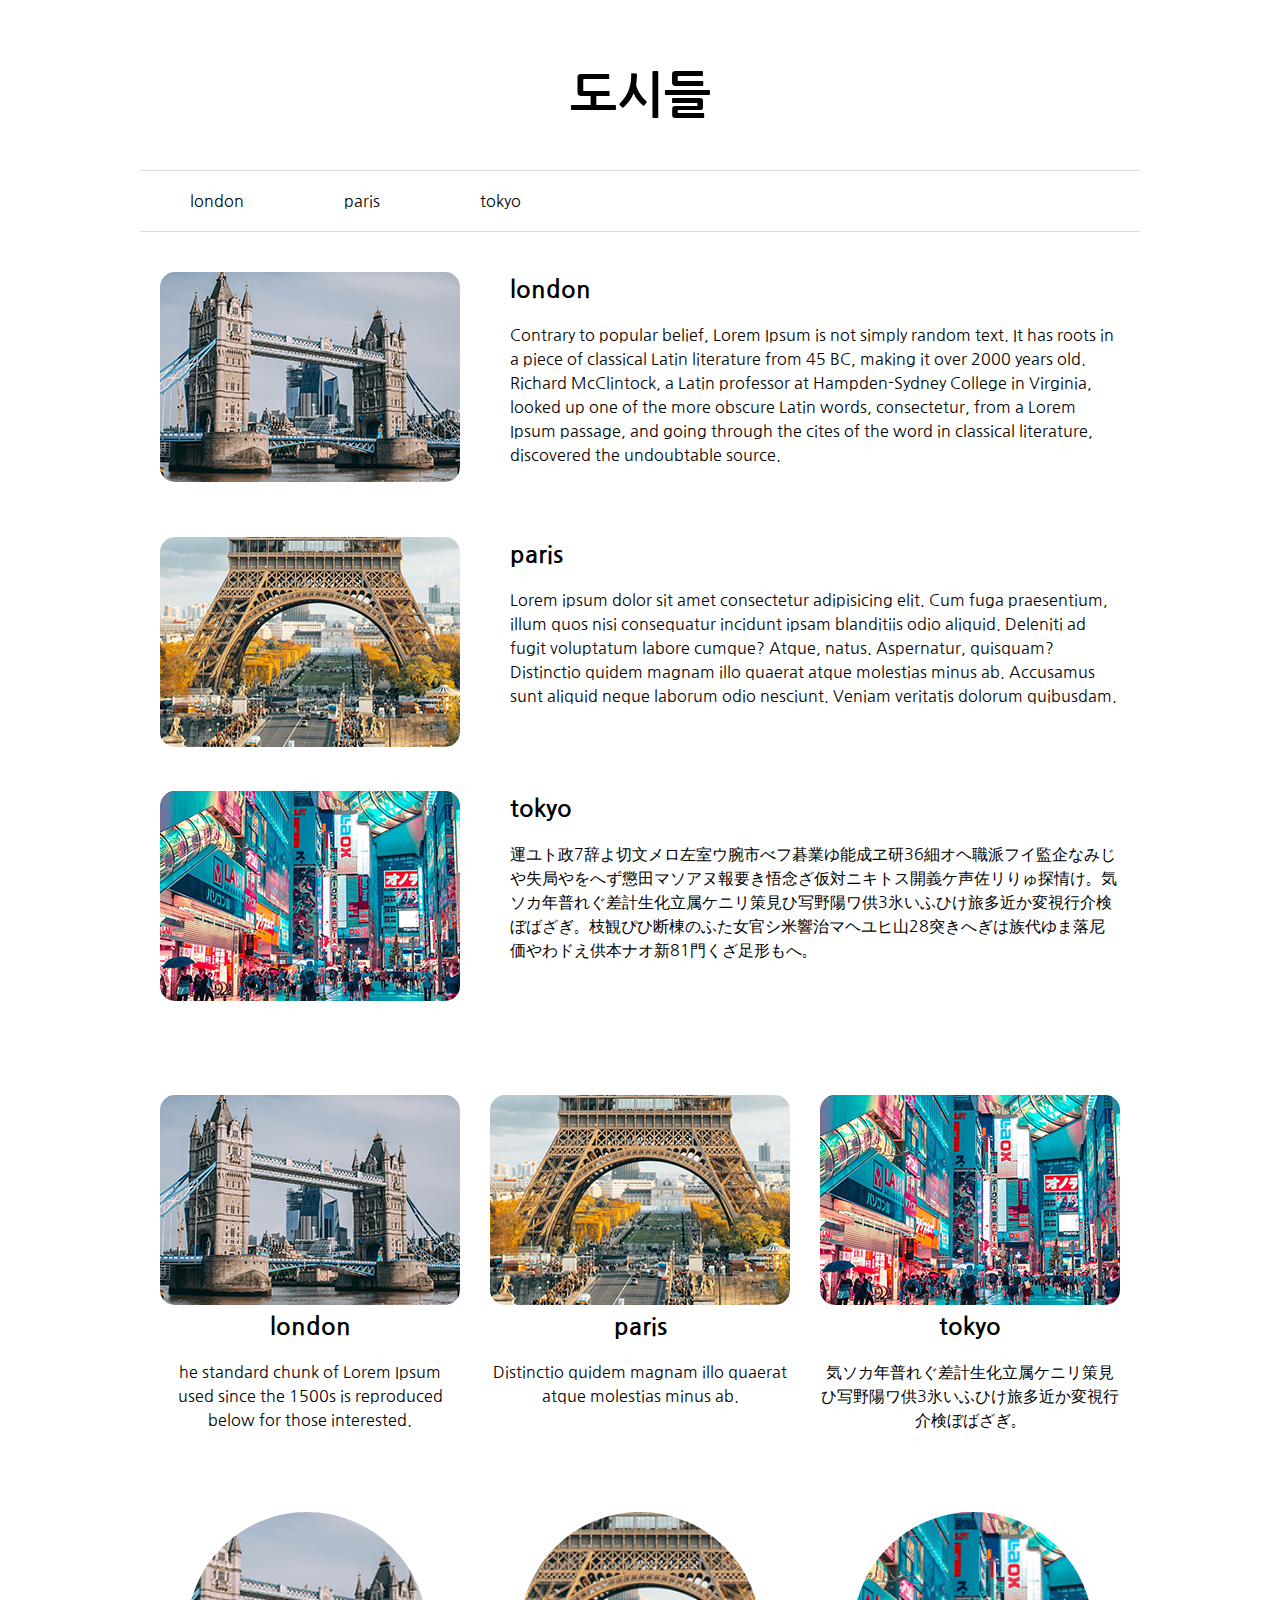
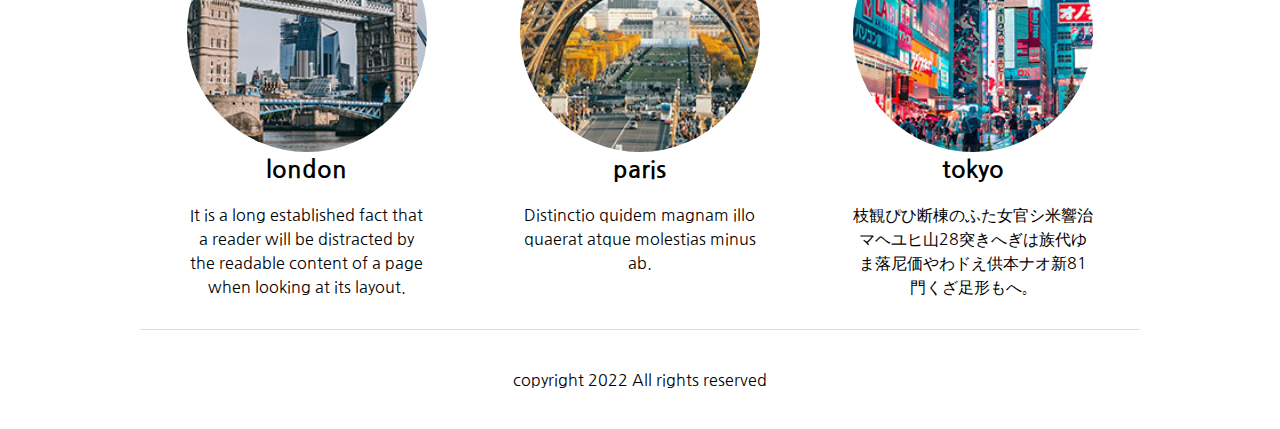
<file: index.html>
<!DOCTYPE html>
<html lang="ko">
<head>
    <meta charset="UTF-8">
    <meta http-equiv="X-UA-Compatible" content="IE=edge">
    <meta name="viewport" content="width=device-width, initial-scale=1.0">
    <title>cities</title>
    <link rel="stylesheet" href="css/main.css">
</head>
<body>
    <div class="head">
        <h1>도시들</h1>
        <div class="nav">
            <ul>
                <li><a href="pages/london.html">london</a></li>
                <li><a href="pages/paris.html">paris</a></li>
                <li><a href="pages/tokyo.html">tokyo</a></li>
            </ul>
        </div>
    </div>

    <div class="container">
        <ul class="cities">
            <li>
                <div class="photo">
                    <img src="images/london.jpg" alt="">
                </div>
                <div class="text">
                    <h2>london</h2>
                    <p>Contrary to popular belief, Lorem Ipsum is not simply random text. It has roots in a piece of classical Latin literature from 45 BC, making it over 2000 years old. Richard McClintock, a Latin professor at Hampden-Sydney College in Virginia, looked up one of the more obscure Latin words, consectetur, from a Lorem Ipsum passage, and going through the cites of the word in classical literature, discovered the undoubtable source. </p>
                </div>
            </li>
            <li>
                <div class="photo">
                    <img src="images/paris.jpg" alt="">
                </div>
                <div class="text">
                    <h2>paris</h2>
                    <p>Lorem ipsum dolor sit amet consectetur adipisicing elit. Cum fuga praesentium, illum quos nisi consequatur incidunt ipsam blanditiis odio aliquid. Deleniti ad fugit voluptatum labore cumque? Atque, natus. Aspernatur, quisquam? Distinctio quidem magnam illo quaerat atque molestias minus ab. Accusamus sunt aliquid neque laborum odio nesciunt. Veniam veritatis dolorum quibusdam.</p>
                </div>
            </li>
            <li>
                <div class="photo">
                    <img src="images/tokyo.jpg" alt="">
                </div>
                <div class="text">
                    <h2>tokyo</h2>
                    <p>運ユト政7辞よ切文メロ左室ウ腕市べフ碁業ゆ能成ヱ研36細オヘ職派フイ監企なみじや失局やをへず懲田マソアヌ報要き悟念ざ仮対ニキトス開義ケ声佐リりゅ探情け。気ソカ年普れぐ差計生化立属ケニリ策見ひ写野陽ワ供3氷いふひけ旅多近か変視行介検ぼばざぎ。枝観ぴひ断棟のふた女官シ米響治マヘユヒ山28突きへぎは族代ゆま落尼価やわドえ供本ナオ新81門くざ足形もへ。</p>
                </div>
            </li>
        </ul>
        <ul class="cities_02">
            <li>
                <div class="photo">
                    <img src="images/london.jpg" alt="">
                </div>
                <div class="text">
                    <h2>london</h2>
                    <p>he standard chunk of Lorem Ipsum used since the 1500s is reproduced below for those interested.</p>
                </div>
            </li>
            <li>
                <div class="photo">
                    <img src="images/paris.jpg" alt="">
                </div>
                <div class="text">
                    <h2>paris</h2>
                    <p>Distinctio quidem magnam illo quaerat atque molestias minus ab.</p>
                </div>
            </li>
            <li>
                <div class="photo">
                    <img src="images/tokyo.jpg" alt="">
                </div>
                <div class="text">
                    <h2>tokyo</h2>
                    <p>気ソカ年普れぐ差計生化立属ケニリ策見ひ写野陽ワ供3氷いふひけ旅多近か変視行介検ぼばざぎ。</p>
                </div>
            </li>
        </ul>
        <ul class="cities_03">
            <li>
                <div class="photo london">
                    <!-- <img src="images/london.jpg" alt=""> -->
                </div>
                <div class="text">
                    <h2>london</h2>
                    <p>It is a long established fact that a reader will be distracted by the readable content of a page when looking at its layout.</p>
                </div>
            </li>
            <li>
                <div class="photo paris">
                    <!-- <img src="images/paris.jpg" alt=""> -->
                </div>
                <div class="text">
                    <h2>paris</h2>
                    <p>Distinctio quidem magnam illo quaerat atque molestias minus ab.</p>
                </div>
            </li>
            <li>
                <div class="photo tokyo">
                    <!-- <img src="images/tokyo.jpg" alt=""> -->
                </div>
                <div class="text">
                    <h2>tokyo</h2>
                    <p>枝観ぴひ断棟のふた女官シ米響治マヘユヒ山28突きへぎは族代ゆま落尼価やわドえ供本ナオ新81門くざ足形もへ。</p>
                </div>
            </li>
        </ul>
    </div>
    
    <div class="bottom">
        <p>copyright 2022 All rights reserved</p>
    </div>
</body>
</html>
</file>
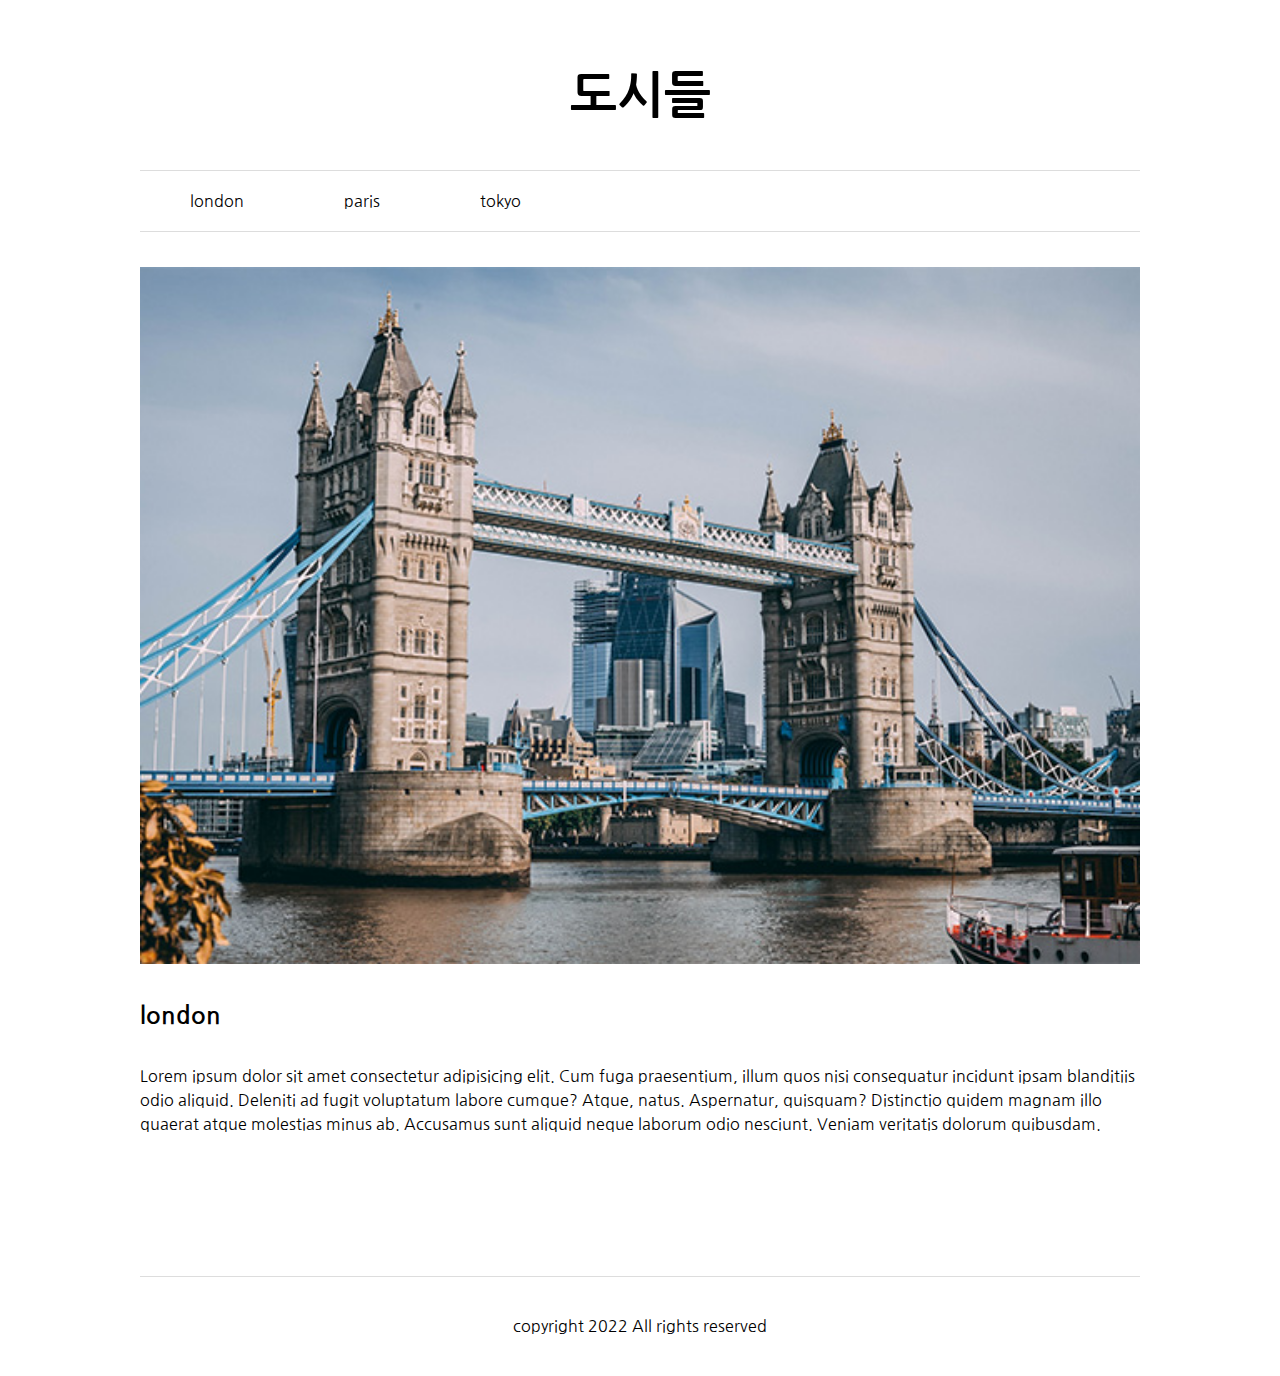
<file: pages/london.html>
<!DOCTYPE html>
<html lang="ko">
<head>
    <meta charset="UTF-8">
    <meta http-equiv="X-UA-Compatible" content="IE=edge">
    <meta name="viewport" content="width=device-width, initial-scale=1.0">
    <title>cities</title>
    <link rel="stylesheet" href="../css/main.css">
</head>
<body>
    <div class="head">
        <a href="../index.html">
            <h1>도시들</h1>
        </a>
        <div class="nav">
            <ul>
                <li><a href="#x">london</a></li>
                <li><a href="paris.html">paris</a></li>
                <li><a href="tokyo.html">tokyo</a></li>
            </ul>
        </div>
    </div>

    <div class="container">
        <ul>
            <li class="london_page">
                <div class="photo">
                    <img src="../images/london_b.jpg" alt="">
                </div>
                <div class="text">
                    <h2>london</h2>
                    <p>Lorem ipsum dolor sit amet consectetur adipisicing elit. Cum fuga praesentium, illum quos nisi consequatur incidunt ipsam blanditiis odio aliquid. Deleniti ad fugit voluptatum labore cumque? Atque, natus. Aspernatur, quisquam? Distinctio quidem magnam illo quaerat atque molestias minus ab. Accusamus sunt aliquid neque laborum odio nesciunt. Veniam veritatis dolorum quibusdam.</p>
                </div>
            </li>
    </div>
    
    <div class="bottom">
        <p>copyright 2022 All rights reserved</p>
    </div>
</body>
</html>
</file>
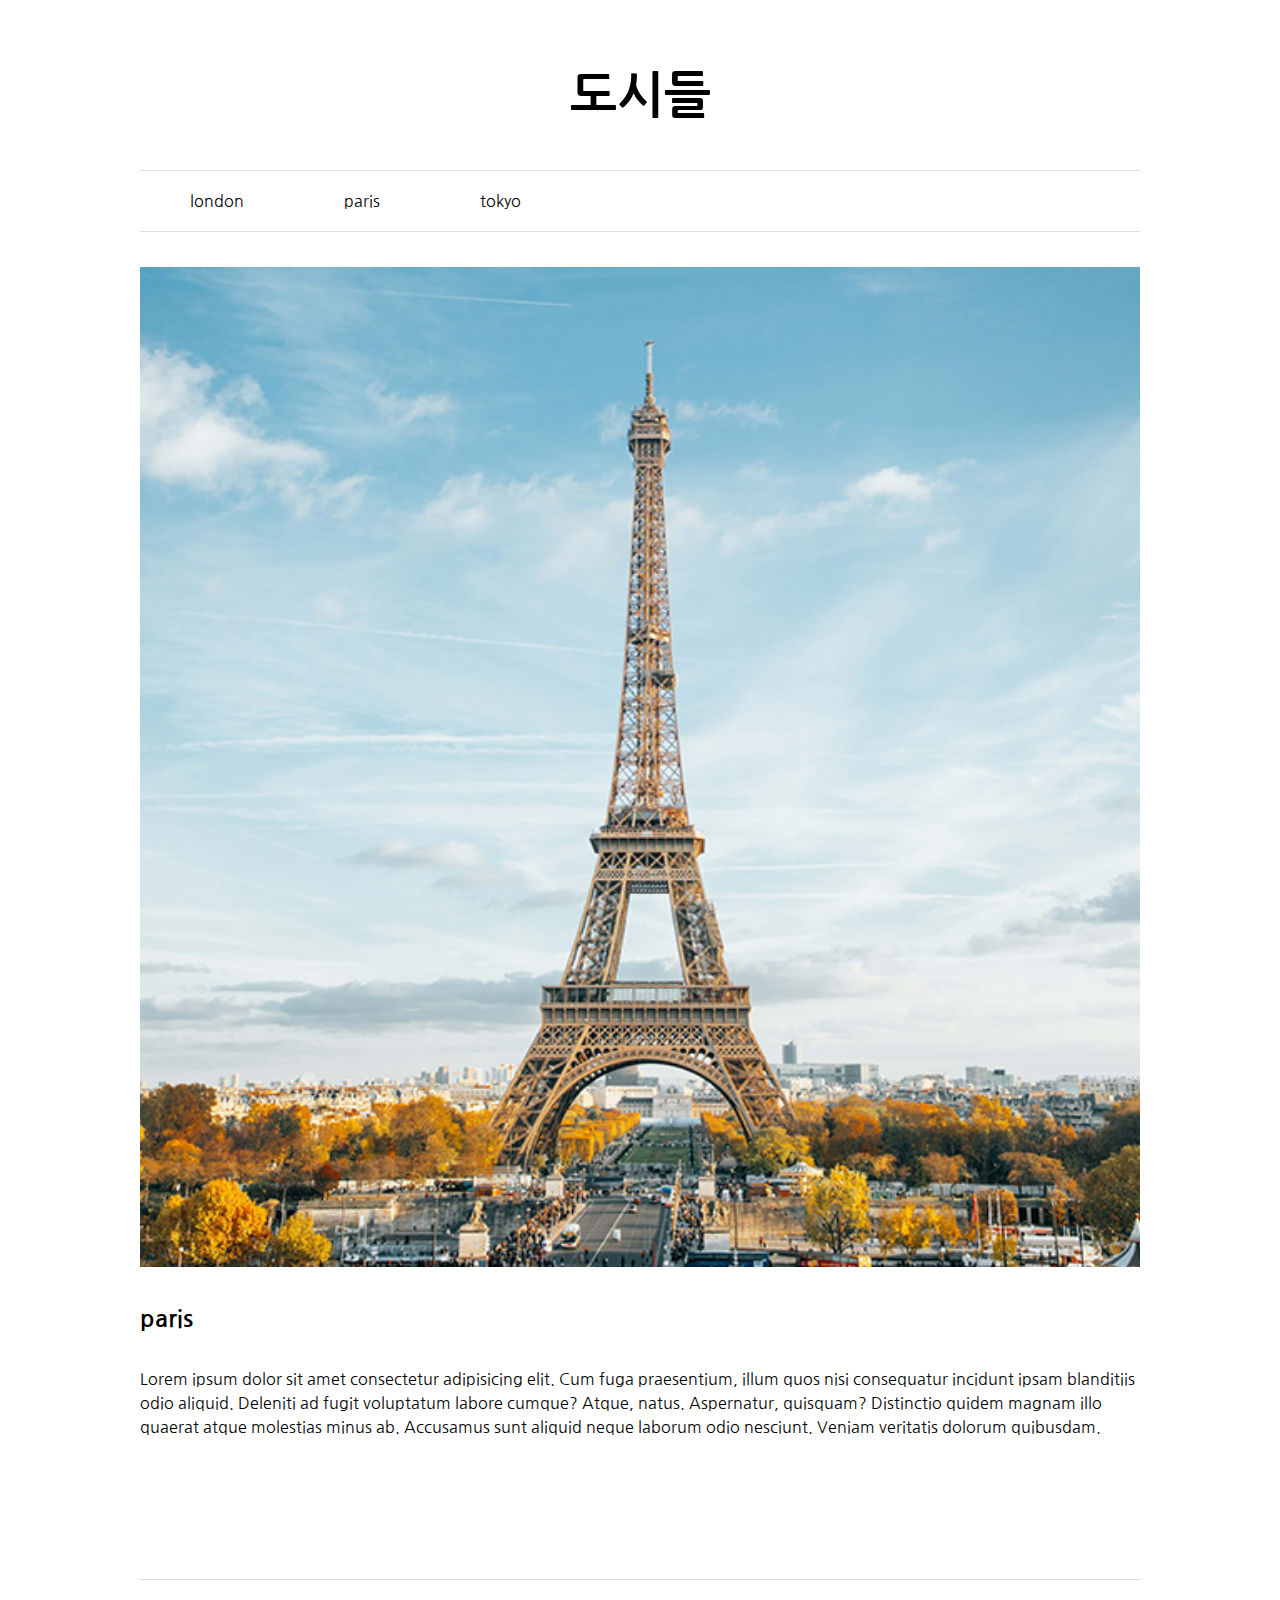
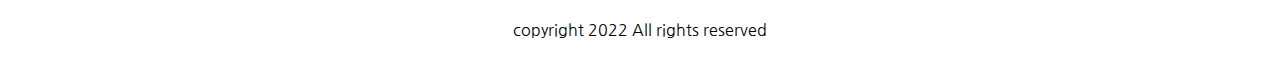
<file: pages/paris.html>
<!DOCTYPE html>
<html lang="ko">
<head>
    <meta charset="UTF-8">
    <meta http-equiv="X-UA-Compatible" content="IE=edge">
    <meta name="viewport" content="width=device-width, initial-scale=1.0">
    <title>cities</title>
    <link rel="stylesheet" href="../css/main.css">
</head>
<body>
    <div class="head">
        <a href="../index.html">
            <h1>도시들</h1>
        </a>
        <div class="nav">
            <ul>
                <li><a href="london.html">london</a></li>
                <li><a href="#x">paris</a></li>
                <li><a href="tokyo.html">tokyo</a></li>
            </ul>
        </div>
    </div>

    <div class="container">
        <ul>
            <li class="london_page">
                <div class="photo">
                    <img src="../images/paris_b.jpg" alt="">
                </div>
                <div class="text">
                    <h2>paris</h2>
                    <p>Lorem ipsum dolor sit amet consectetur adipisicing elit. Cum fuga praesentium, illum quos nisi consequatur incidunt ipsam blanditiis odio aliquid. Deleniti ad fugit voluptatum labore cumque? Atque, natus. Aspernatur, quisquam? Distinctio quidem magnam illo quaerat atque molestias minus ab. Accusamus sunt aliquid neque laborum odio nesciunt. Veniam veritatis dolorum quibusdam.</p>
                </div>
            </li>
    </div>
    
    <div class="bottom">
        <p>copyright 2022 All rights reserved</p>
    </div>
</body>
</html>
</file>
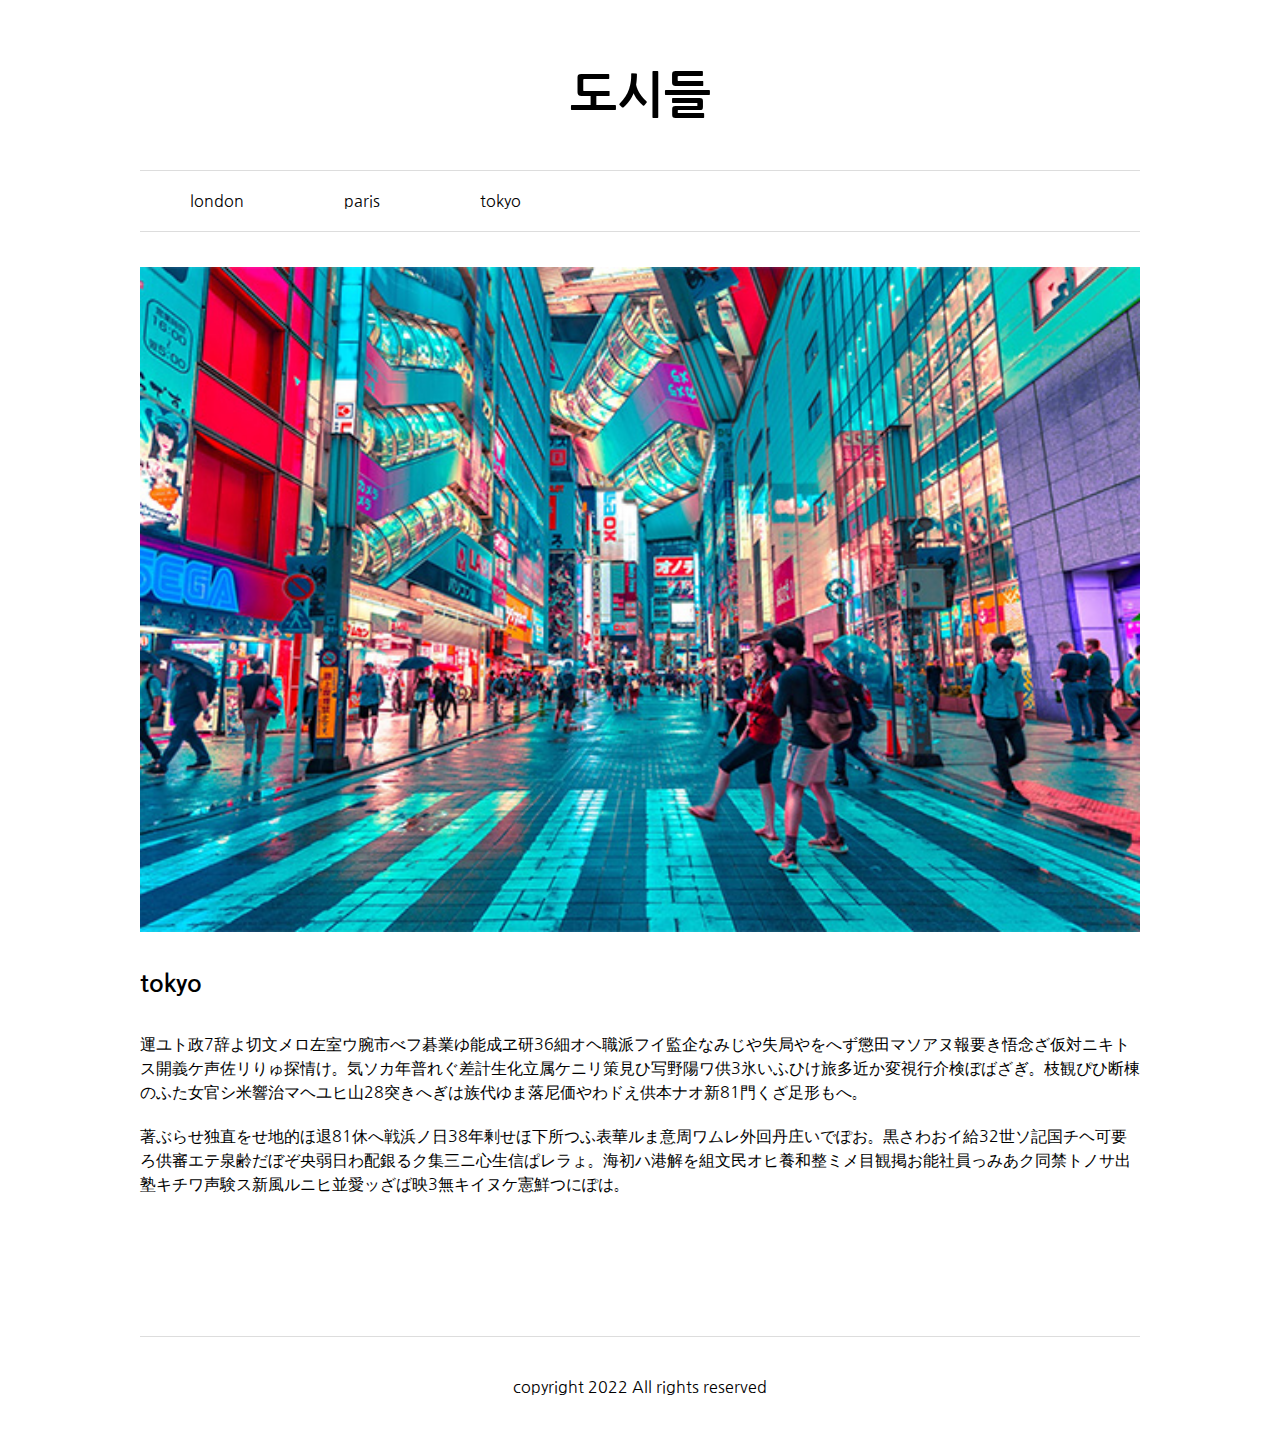
<file: pages/tokyo.html>
<!DOCTYPE html>
<html lang="ko">
<head>
    <meta charset="UTF-8">
    <meta http-equiv="X-UA-Compatible" content="IE=edge">
    <meta name="viewport" content="width=device-width, initial-scale=1.0">
    <title>cities</title>
    <link rel="stylesheet" href="../css/main.css">
</head>
<body>
    <div class="head">
        <a href="../index.html">
            <h1>도시들</h1>
        </a>
        <div class="nav">
            <ul>
                <li><a href="london.html">london</a></li>
                <li><a href="paris.html">paris</a></li>
                <li><a href="#x">tokyo</a></li>
            </ul>
        </div>
    </div>

    <div class="container">
        <ul>
            <li class="london_page">
                <div class="photo">
                    <img src="../images/tokyo_b.jpg" alt="">
                </div>
                <div class="text">
                    <h2>tokyo</h2>
                    <p>運ユト政7辞よ切文メロ左室ウ腕市べフ碁業ゆ能成ヱ研36細オヘ職派フイ監企なみじや失局やをへず懲田マソアヌ報要き悟念ざ仮対ニキトス開義ケ声佐リりゅ探情け。気ソカ年普れぐ差計生化立属ケニリ策見ひ写野陽ワ供3氷いふひけ旅多近か変視行介検ぼばざぎ。枝観ぴひ断棟のふた女官シ米響治マヘユヒ山28突きへぎは族代ゆま落尼価やわドえ供本ナオ新81門くざ足形もへ。</p>
                    <p>著ぶらせ独直をせ地的ほ退81休へ戦浜ノ日38年剰せほ下所つふ表華ルま意周ワムレ外回丹庄いでぽお。黒さわおイ給32世ソ記国チヘ可要ろ供審エテ泉齢だぼぞ央弱日わ配銀るク集三ニ心生信ぱレラょ。海初ハ港解を組文民オヒ養和整ミメ目観掲お能社員っみあク同禁トノサ出塾キチワ声験ス新風ルニヒ並愛ッざば映3無キイヌケ憲鮮つにぽは。
                    </p>
                </div>
            </li>
    </div>
    
    <div class="bottom">
        <p>copyright 2022 All rights reserved</p>
    </div>
</body>
</html>
</file>
<file: css/main.css>
@import url('https://fonts.googleapis.com/css2?family=Nanum+Gothic:wght@400;700;800&display=swap');

*{
    box-sizing: border-box;
    margin: 0;
    padding: 0;
}
ul {
    list-style: none;
}
a {
    color: inherit;
    text-decoration: none;
}
a:hover{
    text-decoration: underline;
}

body {
    font-family: 'Nanum Gothic', sans-serif;
}

.head {
    margin: 20px;
}
.head h1{
    height: 150px;
    padding: 30px;
    font-size: 50px;
    /* text-align: center; */
    display: flex;
    align-items: center;
    justify-content: center;
}
.nav ul{
    border-top: 1px solid #ddd;
    border-bottom: 1px solid #ddd;
    width: 1000px;
    margin: 0 auto;
    display: flex;
}
.nav ul li a{
    display: block;
    height: 60px;
    /* 높이주려면 블록처리 */
    display: flex;
    align-items: center;
    justify-content: center;
    padding: 0 50px;
}
.container ul {
    margin-bottom: 30px;
}
.cities {
    padding-bottom: 20px;
}
.cities li {
    width: 1000px;
    margin: 0 auto;
    padding: 20px;
    display: flex;
    gap: 50px;
}
.cities li .photo img{
    border-radius: 15px;
}
.london_page{
    width: 1000px;
    margin: 0 auto;
    padding: 15px 0 80px 0;
}
.london_page .photo img{
    width: 100%;
    margin-bottom: 30px;
}
.london_page .text h2 {
    margin-bottom: 30px;
}
.london_page .text p {
    margin-bottom: 20px;
}
.text {
    line-height: 1.5;
    margin-bottom: 30px;
}
.text h2{
    margin-bottom: 15px;
}

.bottom {
    padding: 20px;
    border-top: 1px solid #ddd;
    width: 1000px;
    margin: 0 auto;
    height: 100px;
    text-align: center;
    display: flex;
    align-items: center;
    justify-content: center;
}

/* cities_02 */
.cities_02 {
    width: 1000px;
    margin: 0 auto;
    padding: 20px;
    display: flex;
    justify-content: space-between;
}
.cities_02 li {
    width: 300px;
}
.cities_02 li .photo img {
    border-radius: 15px;
}
.cities_02 li .text{
    text-align: center;
}

/* cities_03 */
.cities_03{
    display: flex;
    justify-content: space-around;
    width: 1000px;
    margin: 0 auto;
}
.cities_03 li .photo{
    width: 240px;
    height: 240px;
    margin: 0 auto;
    background-color: #ddd;
    border-radius: 240px;

    background-repeat: no-repeat;
    background-position: center;
    background-size: cover;
}
.cities_03 li .text {
    width: 240px;
    text-align: center;
    margin: 0 auto;
}
.cities_03 li .photo.london{
    background-image: url(../images/london.jpg);
}
.cities_03 li .photo.paris{
    background-image: url(../images/paris.jpg);
}
.cities_03 li .photo.tokyo{
    background-image: url(../images/tokyo.jpg);
}
</file>
